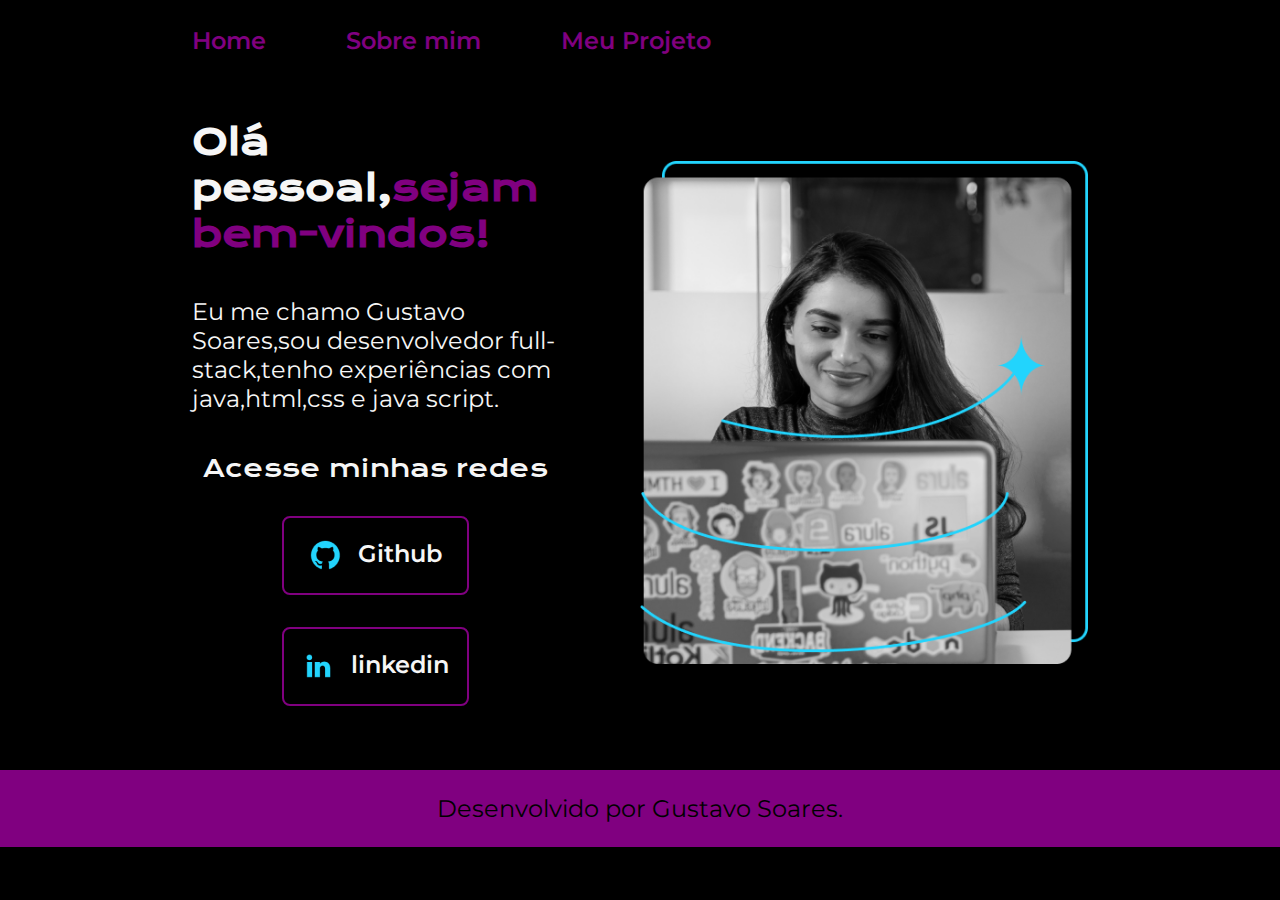
<file: index.html>
<!DOCTYPE html>
<html lang="pt-br">

<head>
    <meta charset="UTF-8">
    <meta http-equiv="X-UA-Compatible" content="IE=edge">
    <meta name="viewport" content="width=device-width, initial-scale=1.0">
    <title>Portifolio</title>
    <link rel="stylesheet" href="./styles/style.css">
</head>

<body>
    <header class="cabecalho">
        <nav class="cabecalho__menu">
            <a class="cabecalho__menu__link" href="index.html">Home</a>
            <a class="cabecalho__menu__link" href="about.html">Sobre mim</a>
            <a class="cabecalho__menu__link" href="https://pokedexx-vert.vercel.app">Meu Projeto</a>
        </nav>
    </header>
    <main class="apresentacao">
        <section class="apresentacao__conteudo">
            <h1 class="apresentacao__conteudo__titulo">Olá pessoal,<strong 
            class="titulo-destaque">sejam bem-vindos!
            </strong></h1>
            <p class="apresentacao__conteudo__texto">Eu me chamo Gustavo Soares,sou desenvolvedor full-stack,tenho experiências com java,html,css e java script.
        </p>
            <div class="apresentacao__links">
                <h2 class="apresentacao__links__subtitulo">Acesse minhas redes</h2>
                <a class="apresentacao__links__navegacao" href="https://github.com/sxnozz">
                    <img src="./assets/github.png">
                    Github
                </a>
                <a class="apresentacao__links__navegacao" href="https://www.linkedin.com/in/gustavo-soares-619b01270/">
                    <img src="./assets/linkedin.png">
                    linkedin
                </a>
                
            </div>
        </section>
        <img class="apresentacao__imagem" src="./assets/Imagem.png" alt="Foto da Joana Santos programando">
    </main>
    <footer class="rodape">
        <p>Desenvolvido por Gustavo Soares.</p>
    </footer>
</body>

</html>
</file>
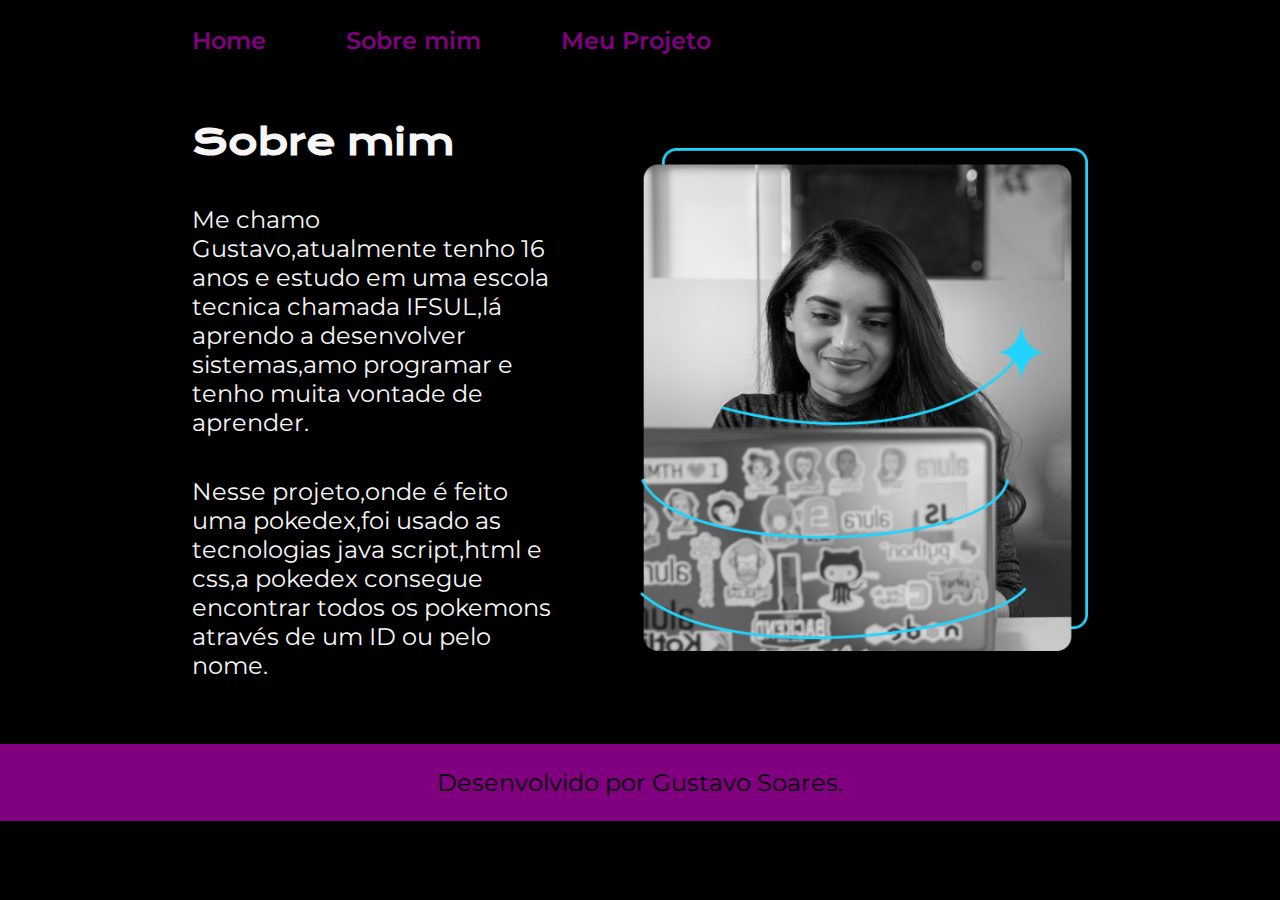
<file: about.html>
<!DOCTYPE html>
<html lang="pt-br">

<head>
    <meta charset="UTF-8">
    <meta http-equiv="X-UA-Compatible" content="IE=edge">
    <meta name="viewport" content="width=device-width, initial-scale=1.0">
    <title>Sobre mim</title>
    <link rel="stylesheet" href="./styles/style.css">
</head>

<body>
    <header class="cabecalho">
        <nav class="cabecalho__menu">
            <a class="cabecalho__menu__link" href="index.html">Home</a>
            <a class="cabecalho__menu__link" href="about.html">Sobre mim</a>
            <a class="cabecalho__menu__link" href="=https://pokedexx-vert.vercel.app">Meu Projeto</a>

        </nav>
    </header>

    <main class="apresentacao">
        <section class="apresentacao__conteudo">
            <h1 class="apresentacao__conteudo__titulo">Sobre mim</h1>
            <p class="apresentacao__conteudo__texto"> Me chamo Gustavo,atualmente tenho 16 anos e estudo em uma escola tecnica chamada IFSUL,lá aprendo a desenvolver sistemas,amo programar e tenho muita vontade de aprender. 
            </p>
            <p class="apresentacao__conteudo__texto">
                Nesse projeto,onde é feito uma pokedex,foi usado as tecnologias java script,html e css,a pokedex consegue encontrar todos os pokemons através de um ID ou pelo nome.
                </p>
        </section>
        <img class="apresentacao__imagem" src="./assets/Imagem.png" alt="Foto da Joana Santos programando">
    </main>

    <footer class="rodape">
        <p>Desenvolvido por Gustavo Soares.</p>
    </footer>
</body>

</html>
</file>
<file: styles/style.css>
@import url('https://fonts.googleapis.com/css2?family=Krona+One&family=Montserrat:wght@400;600&display=swap');

:root {
    --cor-primaria: #000000;
    --cor-secundaria: #F6F6F6;
    --cor-terciaria: purple;
    --cor-hover: #272727;

    --fonte-primaria: 'Krona One', sans-serif;
    --fonte-secundaria: 'Montserrat', sans-serif;
}
*{
    margin: 0;
    padding: 0;
}

body{
    box-sizing: border-box;
    background-color: var(--cor-primaria);
    color: var(--cor-secundaria);
}
.cabecalho{
    padding: 2% 0% 0% 15%;
}
.cabecalho__menu{
    display: flex;
    gap: 80px;
}
.cabecalho__menu__link{
    font-family: var(--fonte-secundaria);
    font-size: 1.5rem;
    font-weight: 600;
    color: var(--cor-terciaria);
    text-decoration: none;
}
.apresentacao{
    padding: 5% 15%;
    display: flex;
    align-items: center;
    justify-content: space-between;
    gap: 82px;
}
.apresentacao__conteudo{
    width: 50%;
    display: flex;
    flex-direction: column;
    gap: 40px;
}

.apresentacao__conteudo__titulo{
    font-size: 2.25rem;
    font-family: var(--fonte-primaria);
}
.titulo-destaque{
    color: var(--cor-terciaria);
}
.apresentacao__conteudo__texto{
    font-size: 1.5rem;
    font-family: var(--fonte-secundaria);
}

.apresentacao__links{
    display: flex;
    flex-direction: column;
    justify-content: space-between;
    align-items: center;
    gap: 32px;
}
.apresentacao__links__subtitulo{
    font-family: var(--fonte-primaria);
    font-weight: 400;
    font-size: 1.5rem;
}
.apresentacao__links__navegacao{
    display: flex;
    justify-content: center;
    gap: 16px;
    border: 2px solid var(--cor-terciaria);
    width: 50%;
    text-align: center;
    border-radius: 8px;
    font-size: 1.5rem;
    font-weight: 600;
    padding: 21.5px 0;
    text-decoration: none;
    color: var(--cor-secundaria);
    font-family: var(--fonte-secundaria);
}
.apresentacao__links__link:hover{
    background-color: var(--cor-hover);
}
.apresentacao__imagem{
    width: 50%;
}
.rodape{
    color: var(--cor-primaria);
    background-color: var(--cor-terciaria);
    padding: 24px;
    text-align: center;
    font-family: var(--fonte-secundaria);
    font-size: 1.5rem;
    font-weight: 400;
}

@media (max-width: 1200px) {
    .cabecalho{
         padding: 10%;  
    }
    .cabecalho__menu{
        justify-content: center;
    }
    .apresentacao{
        flex-direction: column-reverse;
        padding: 5%;
    }
    .apresentacao__conteudo{
        width: auto;
    }
}
</file>
